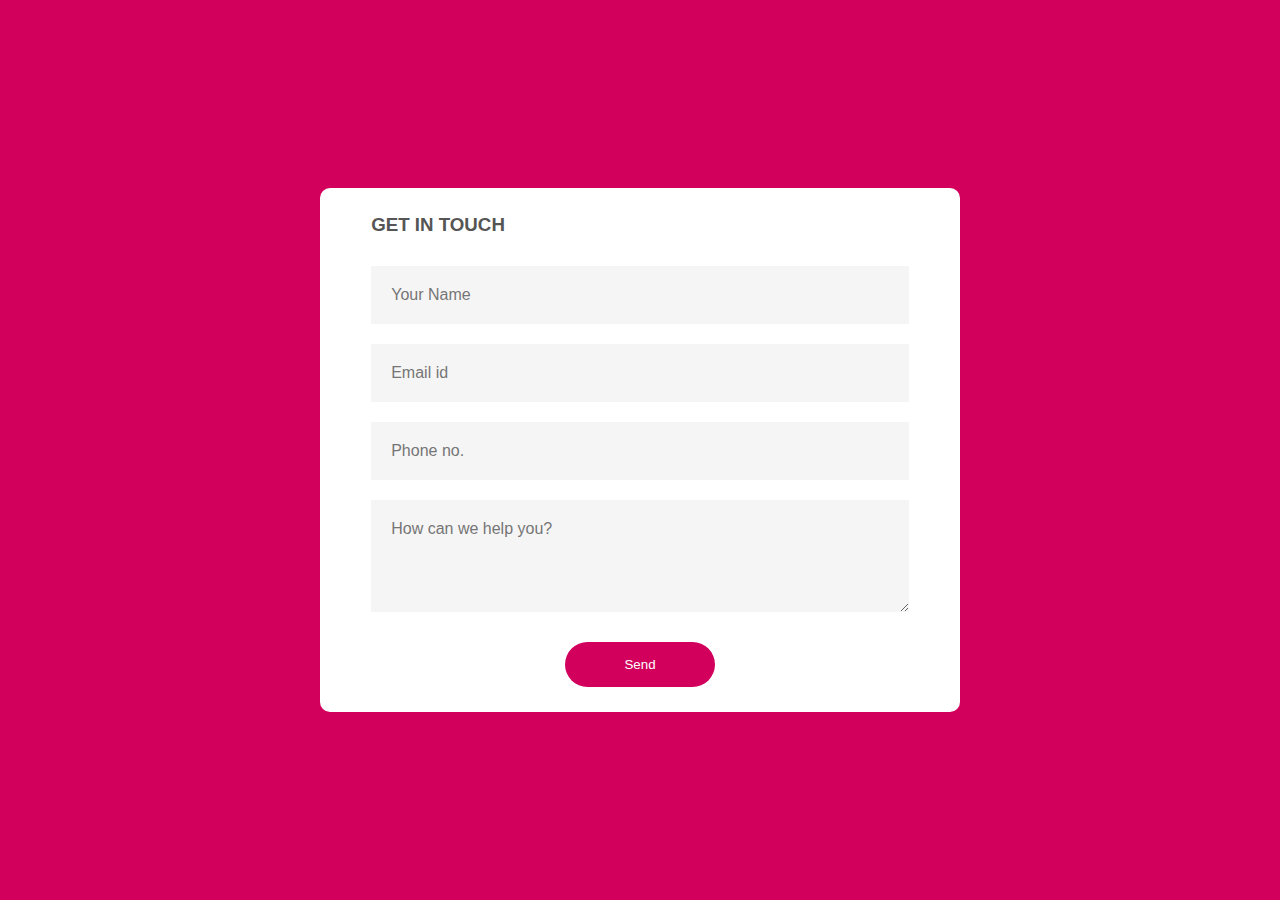
<file: ContactUs.html>
<!DOCTYPE html>
<html lang="en">
<head>
    <meta charset="UTF-8">
    <meta name="viewport" content="width=device-width, initial-scale=1.0">
    <link rel="stylesheet" href="./assets/css/ContactUs.css">
    <title>Contact Us</title>
</head>
<body>
    <div class="container">
        <form onsubmit="sendEmail(); reset(); return false;">
            <h3>GET IN TOUCH</h3>
            <input type="text" id="name" placeholder="Your Name" required>
            <input type="email" id="email" placeholder="Email id" required>
            <input type="text" id="phone" placeholder="Phone no." required>
            <textarea id="message" rows="4" placeholder="How can we help you?"></textarea>
            <button type="submit">Send</button>
        </form>
    </div>
    <script src="https://smtpjs.com/v3/smtp.js"></script>
    <script>
    function sendEmail(){
        Email.send({
            secureToken: "8f98b3d0-4e53-4e14-9af2-3c43ce287e3f",
            Host : "smtp.gmail.com",
            Username : "stellar.com.eg",
            Password : "2$22Beg1nsNow",
            To : 'support@stellar.com.eg',
            From : document.getElementById("email").value,
            Subject : "New Contact From Enquiry",
            Body : "Name: "+ document.getElementById("name").value
            + "<br> Email: "+ document.getElementById("email").value
            + "<br> Phone no: "+ document.getElementById("phone").value
            + "<br> Message: "+ document.getElementById("message").value
        }).then(
            message => alert("Message Sent Succesfully")   
        );
            }
    </script>
</body>
</html>
</file>
<file: assets/css/ContactUs.css>
*{
    margin: 0;
    padding: 0;
    box-sizing: border-box;
    font-family: 'poppins', sans-serif;
}

.container{
    width: 100%;
    height: 100vh;
    background: #D2005C;
    display: flex;
    align-items: center;
    justify-content: center;
}

form{
    background: #fff;
    display: flex;
    flex-direction: column;
    padding: 2vw 4vw;
    width: 50%;
    min-width: 600px;
    border-radius: 10px;
}

form h3{
    color: #555;
    font-weight: 800;
    margin-bottom: 20px;
}

form input, form textarea{
    border: 0;
    margin: 10px 0;
    padding: 20px;
    outline: none;
    background: #f5f5f5;
    font-size: 16px;
}

form button{
    padding: 15px;
    background: #D2005C;
    color: #fff;
    font-style: 18px;
    border: 0;
    outline: none;
    cursor: pointer;
    width: 150px;
    margin: 20px auto 0;
    border-radius: 30px;
}
</file>
